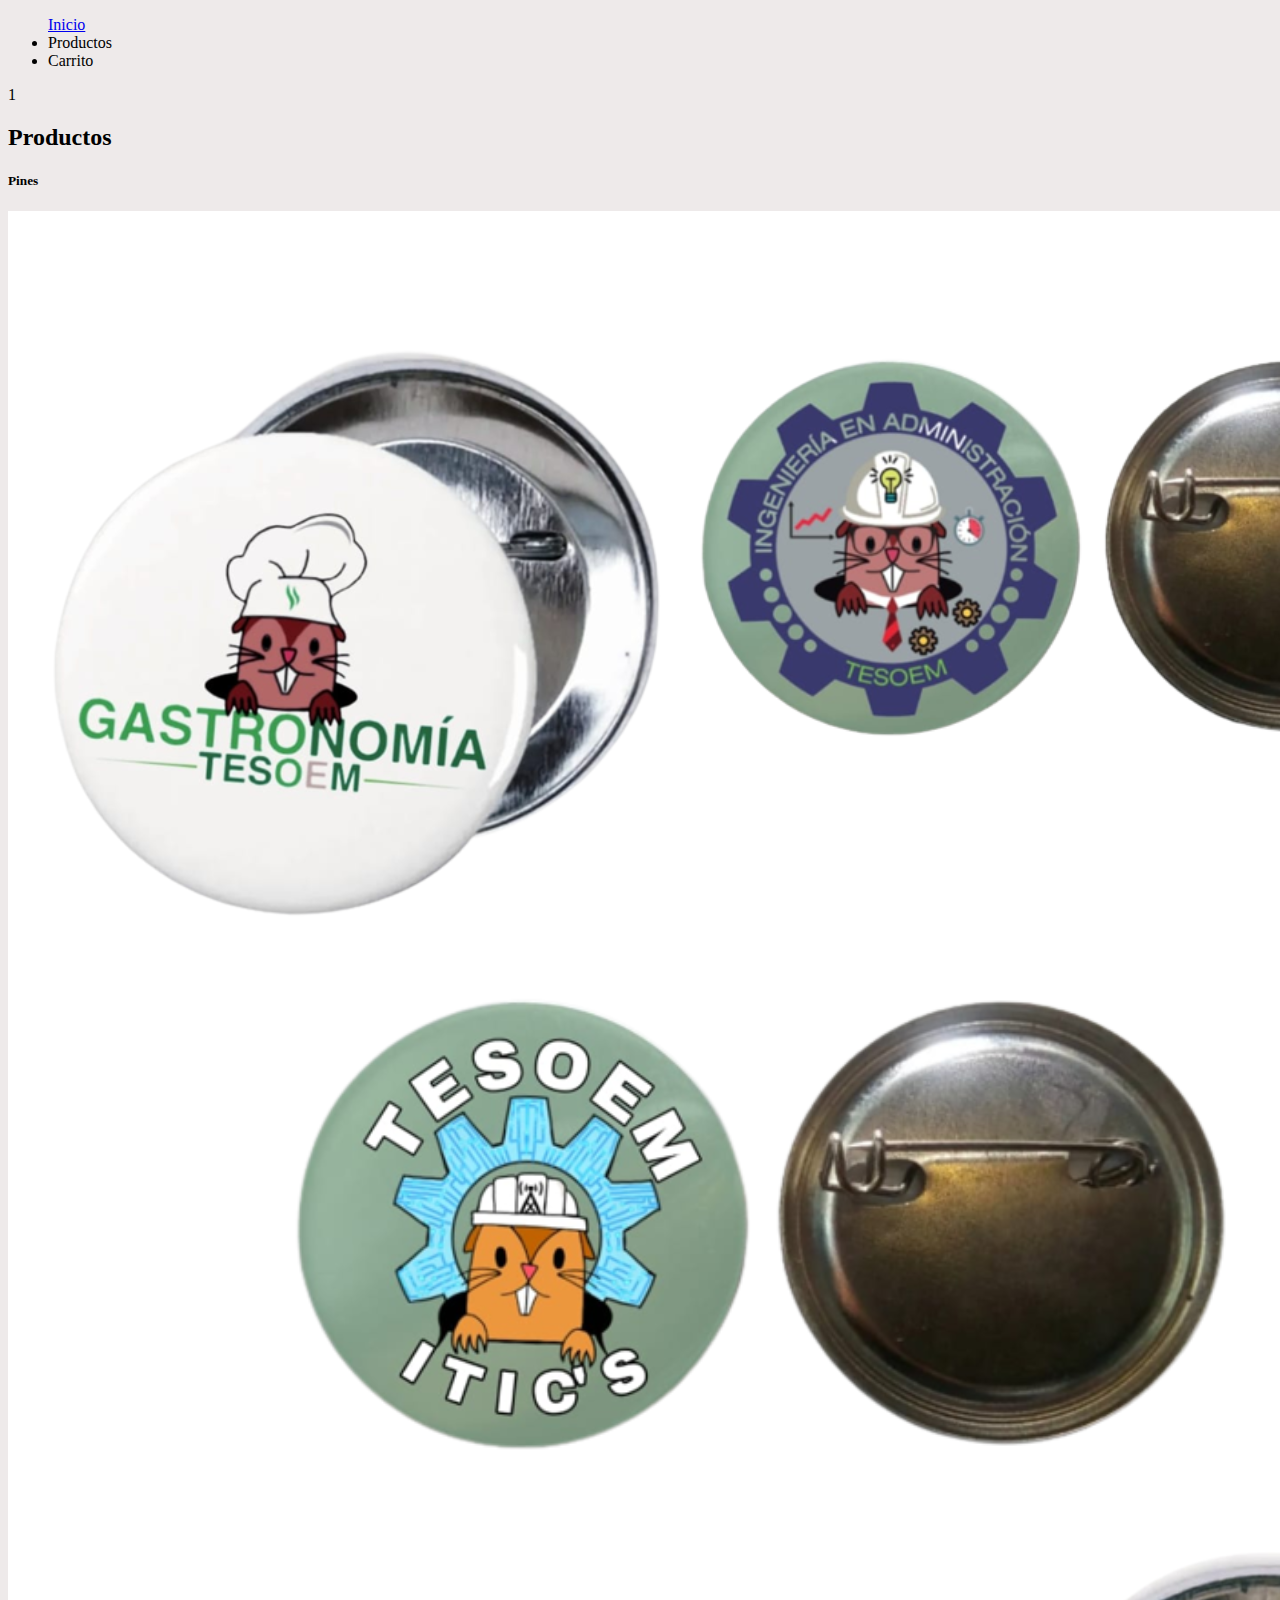
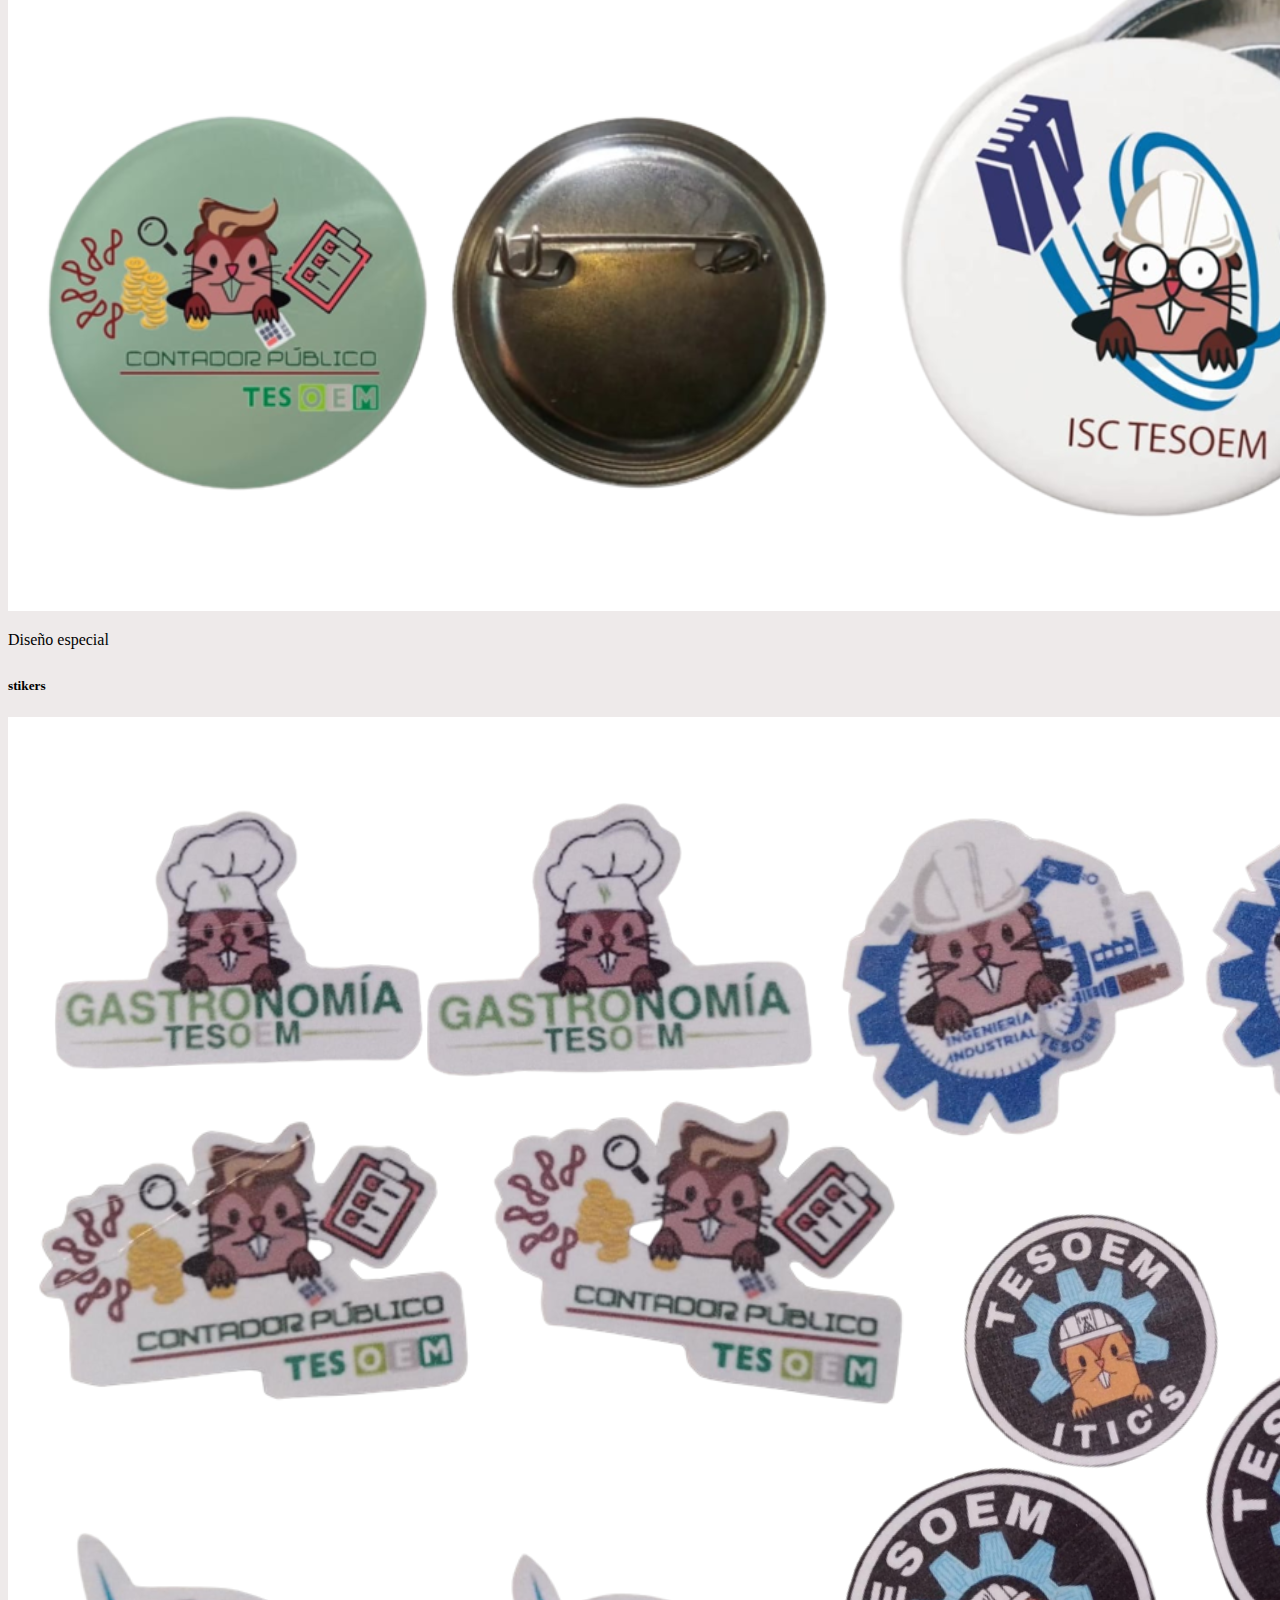
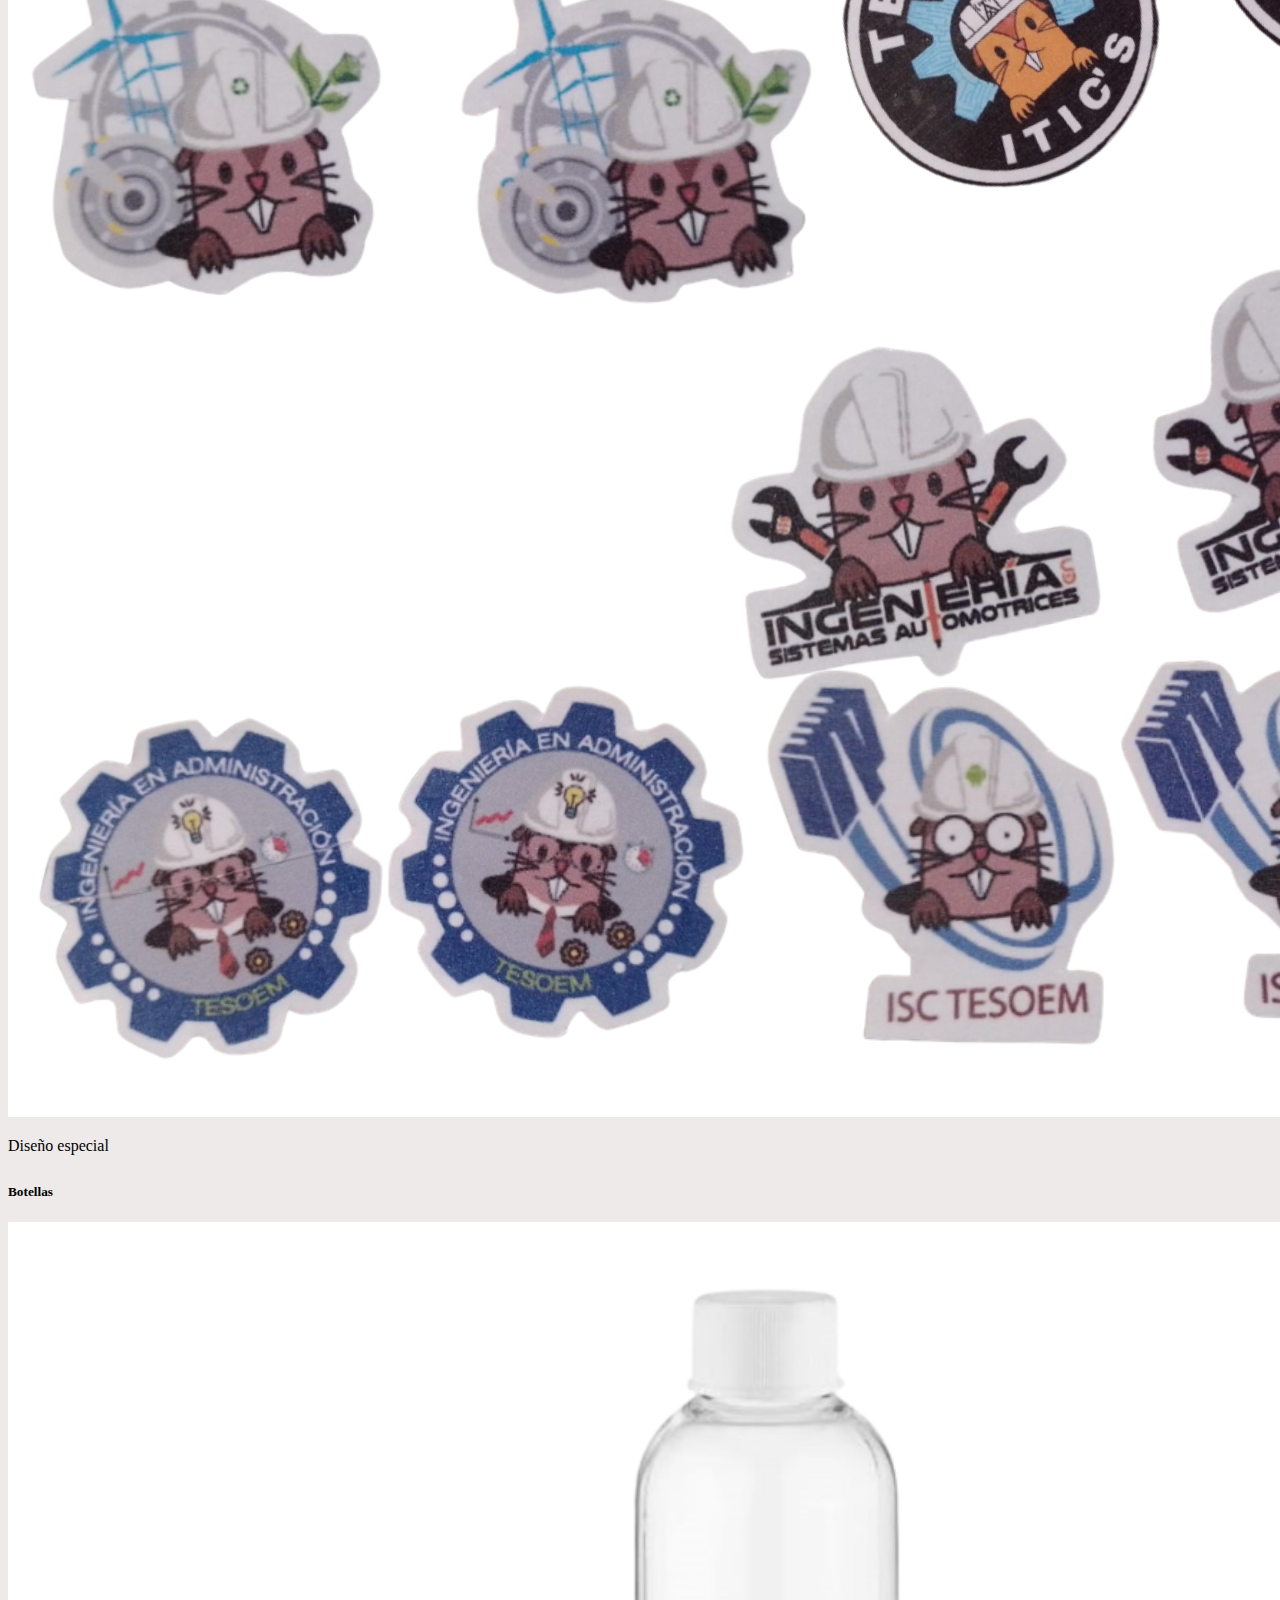
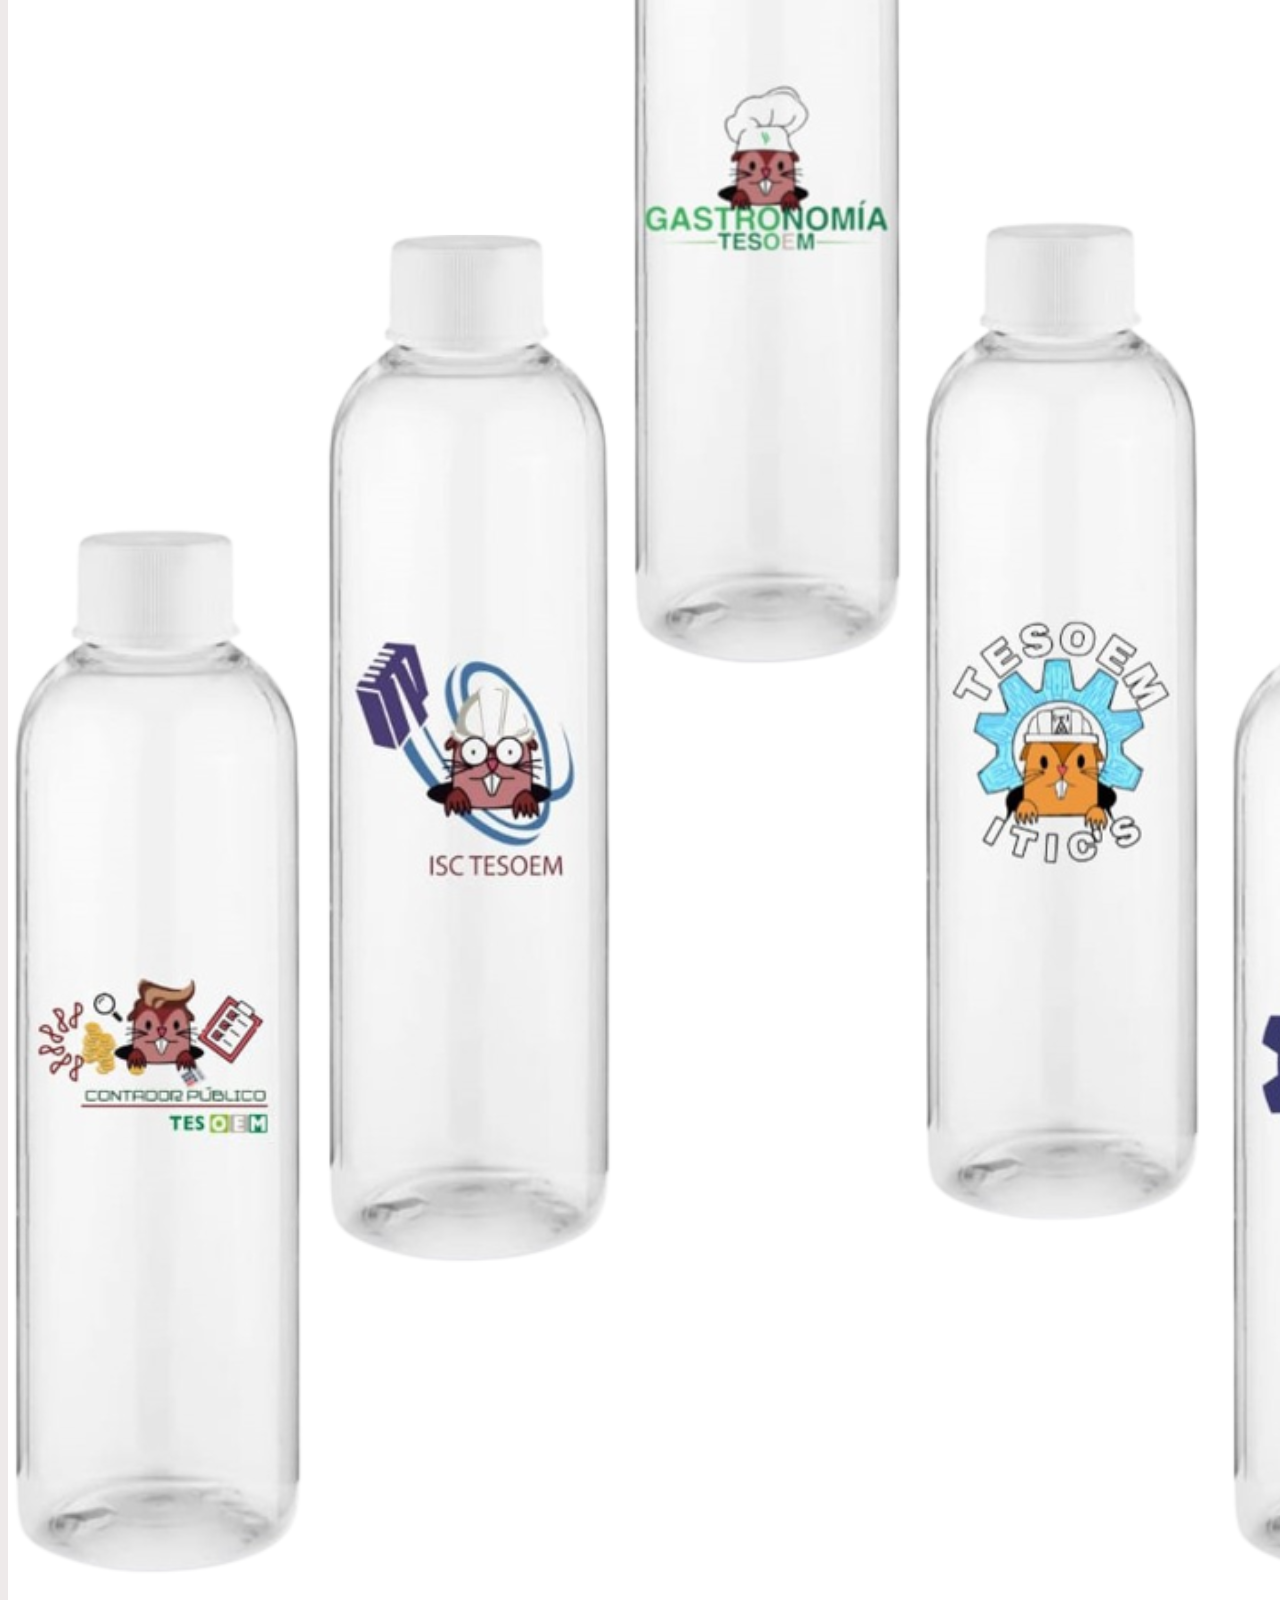
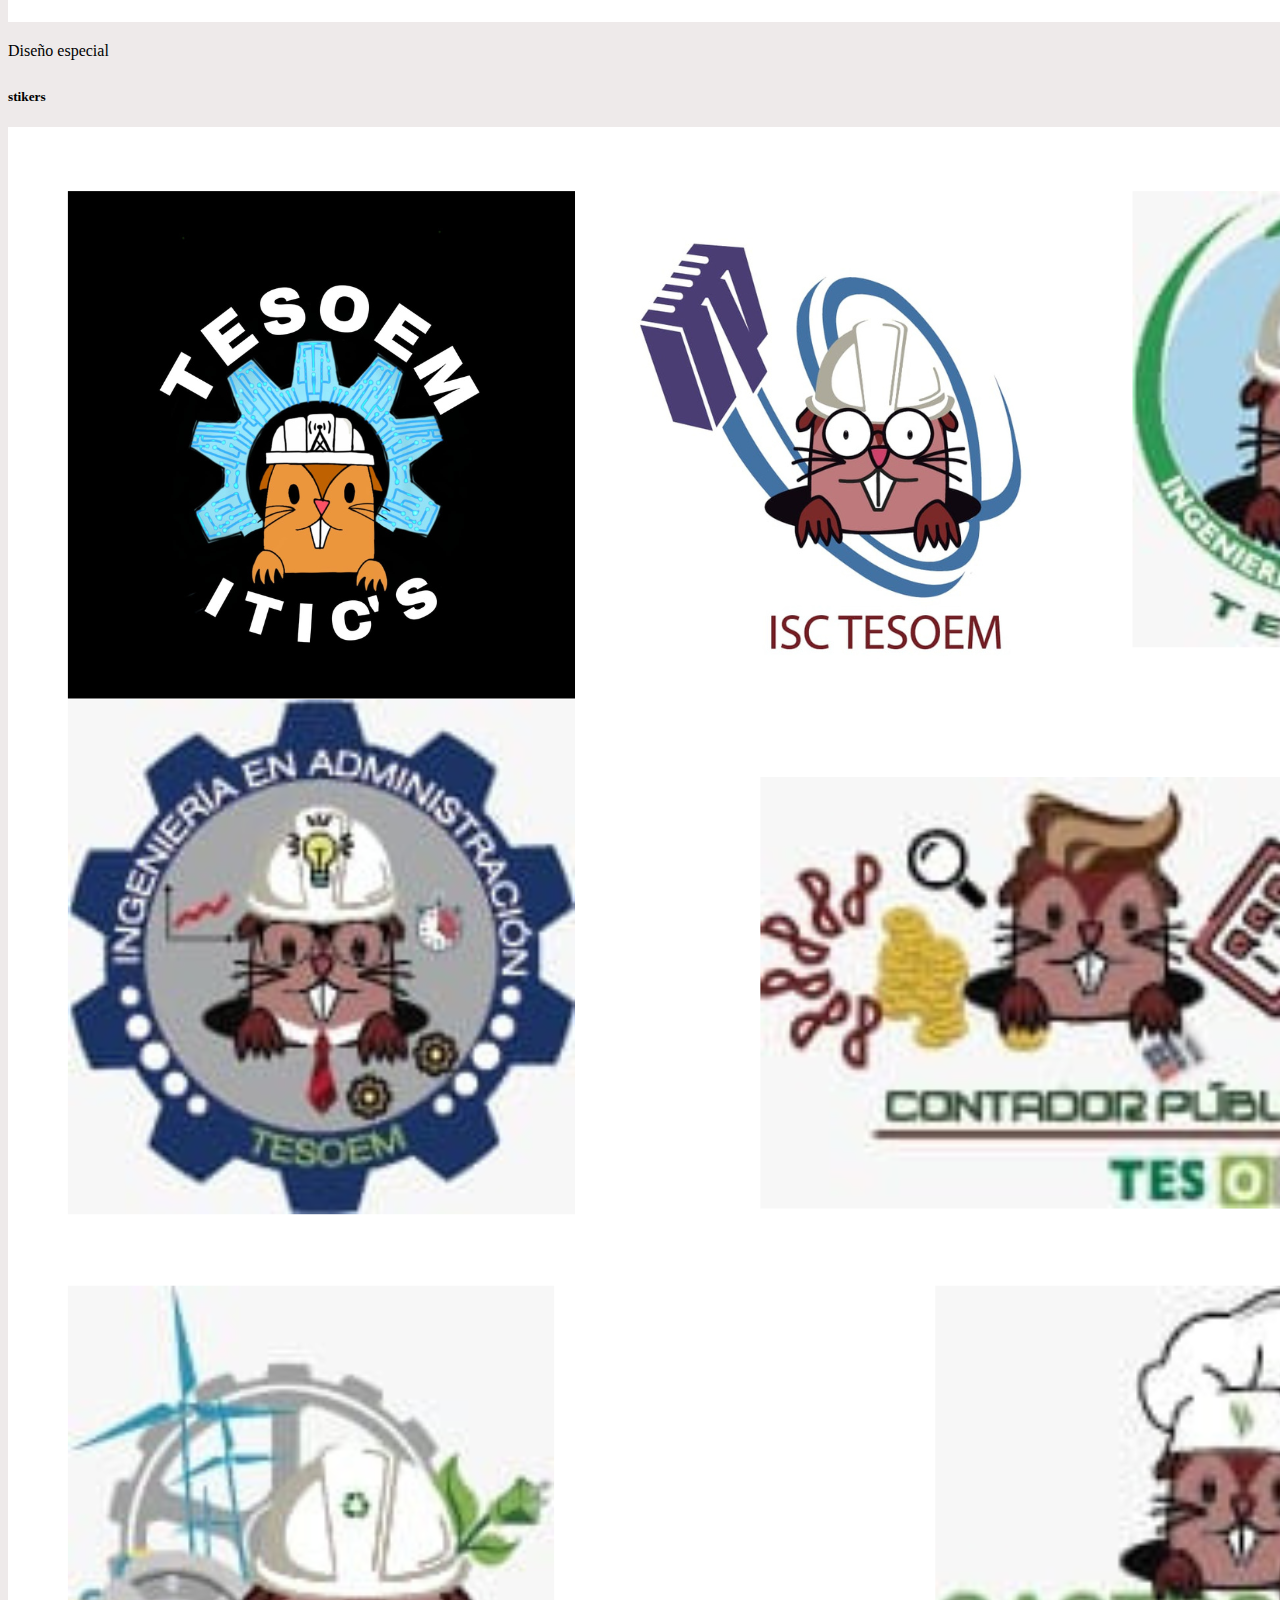
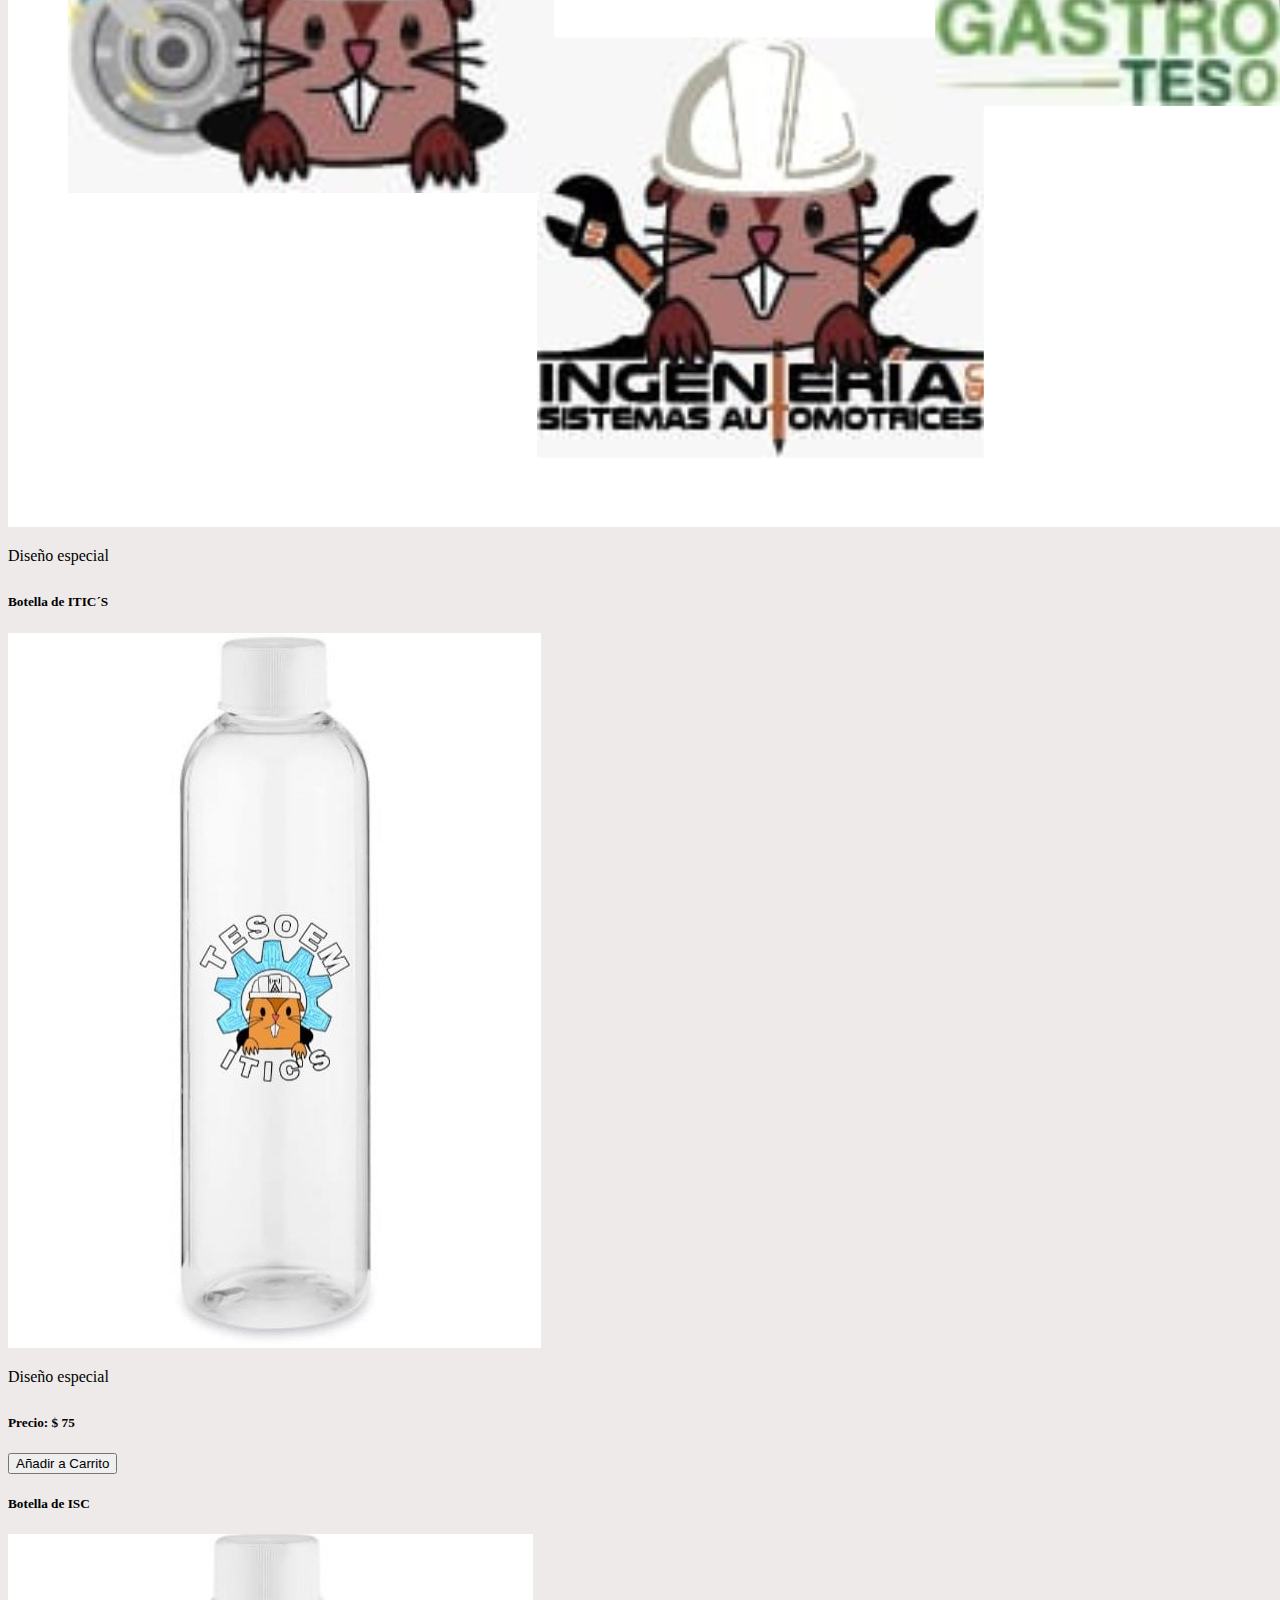
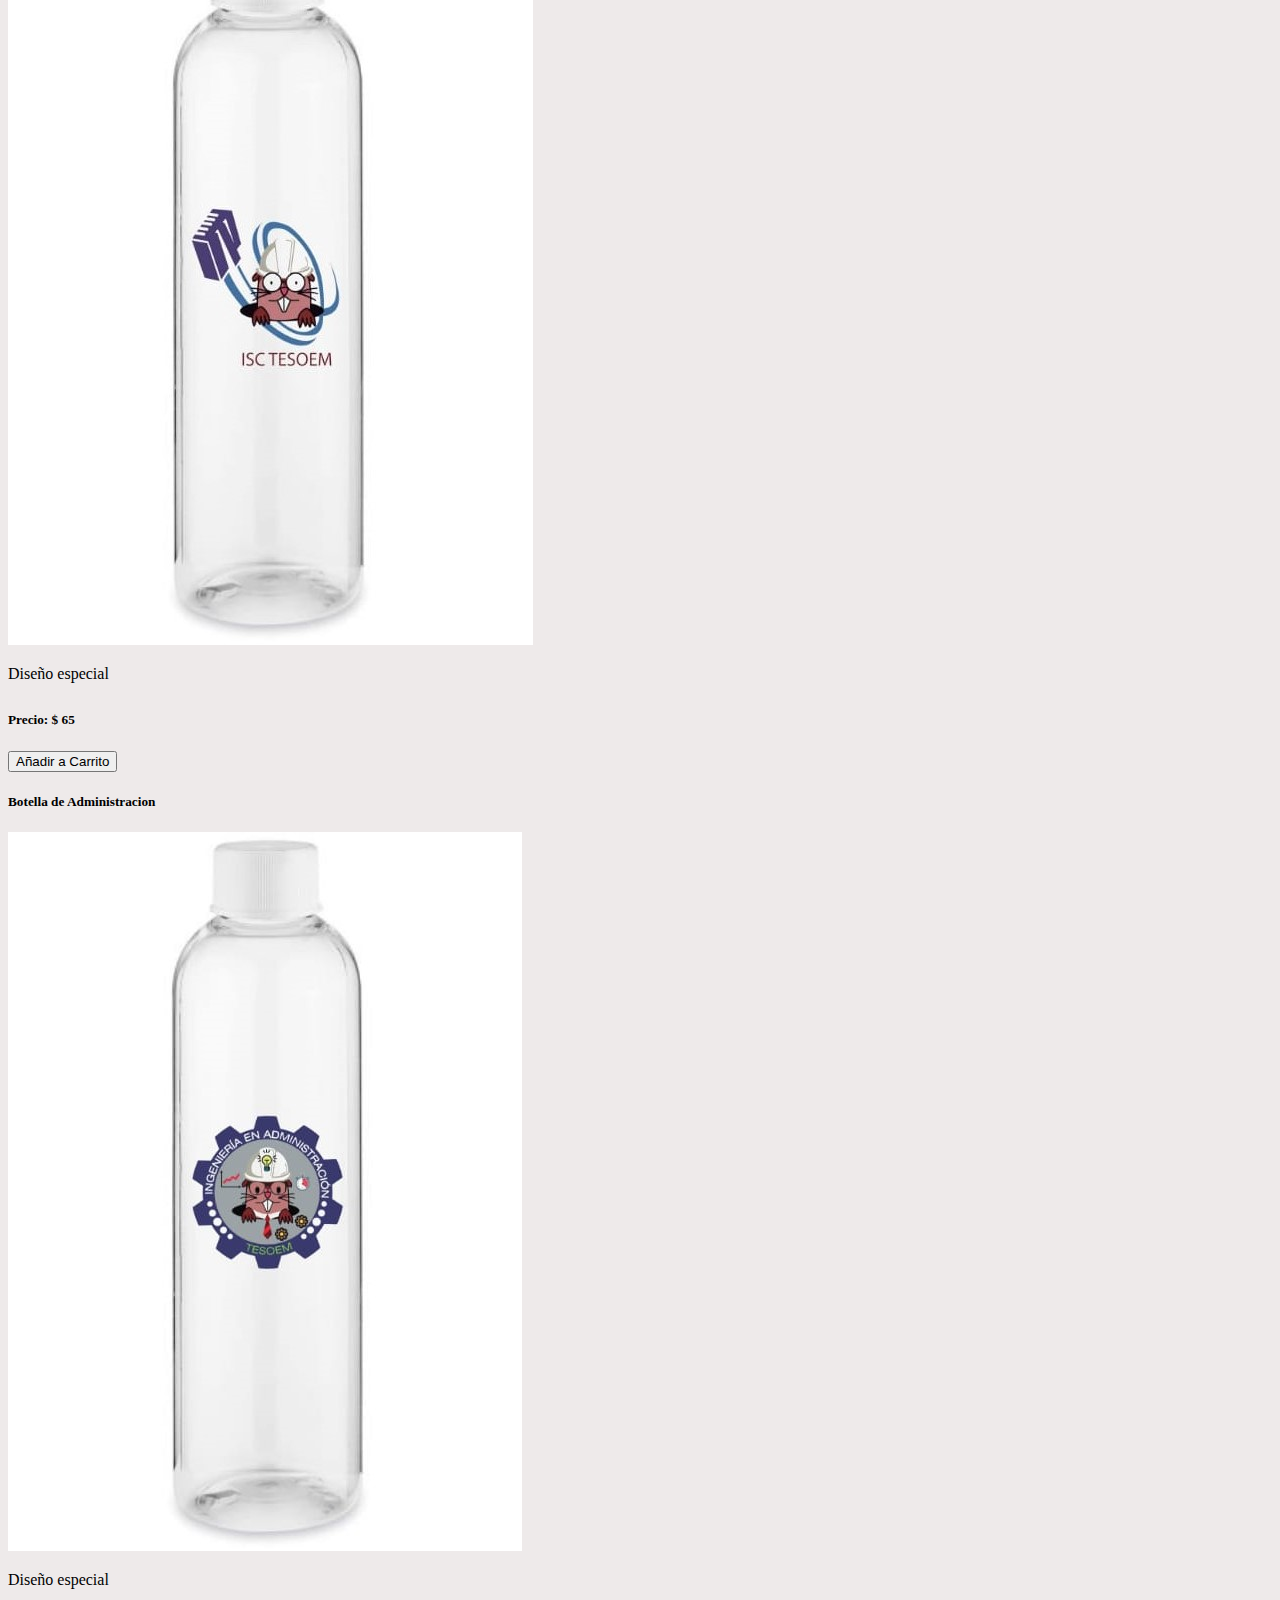
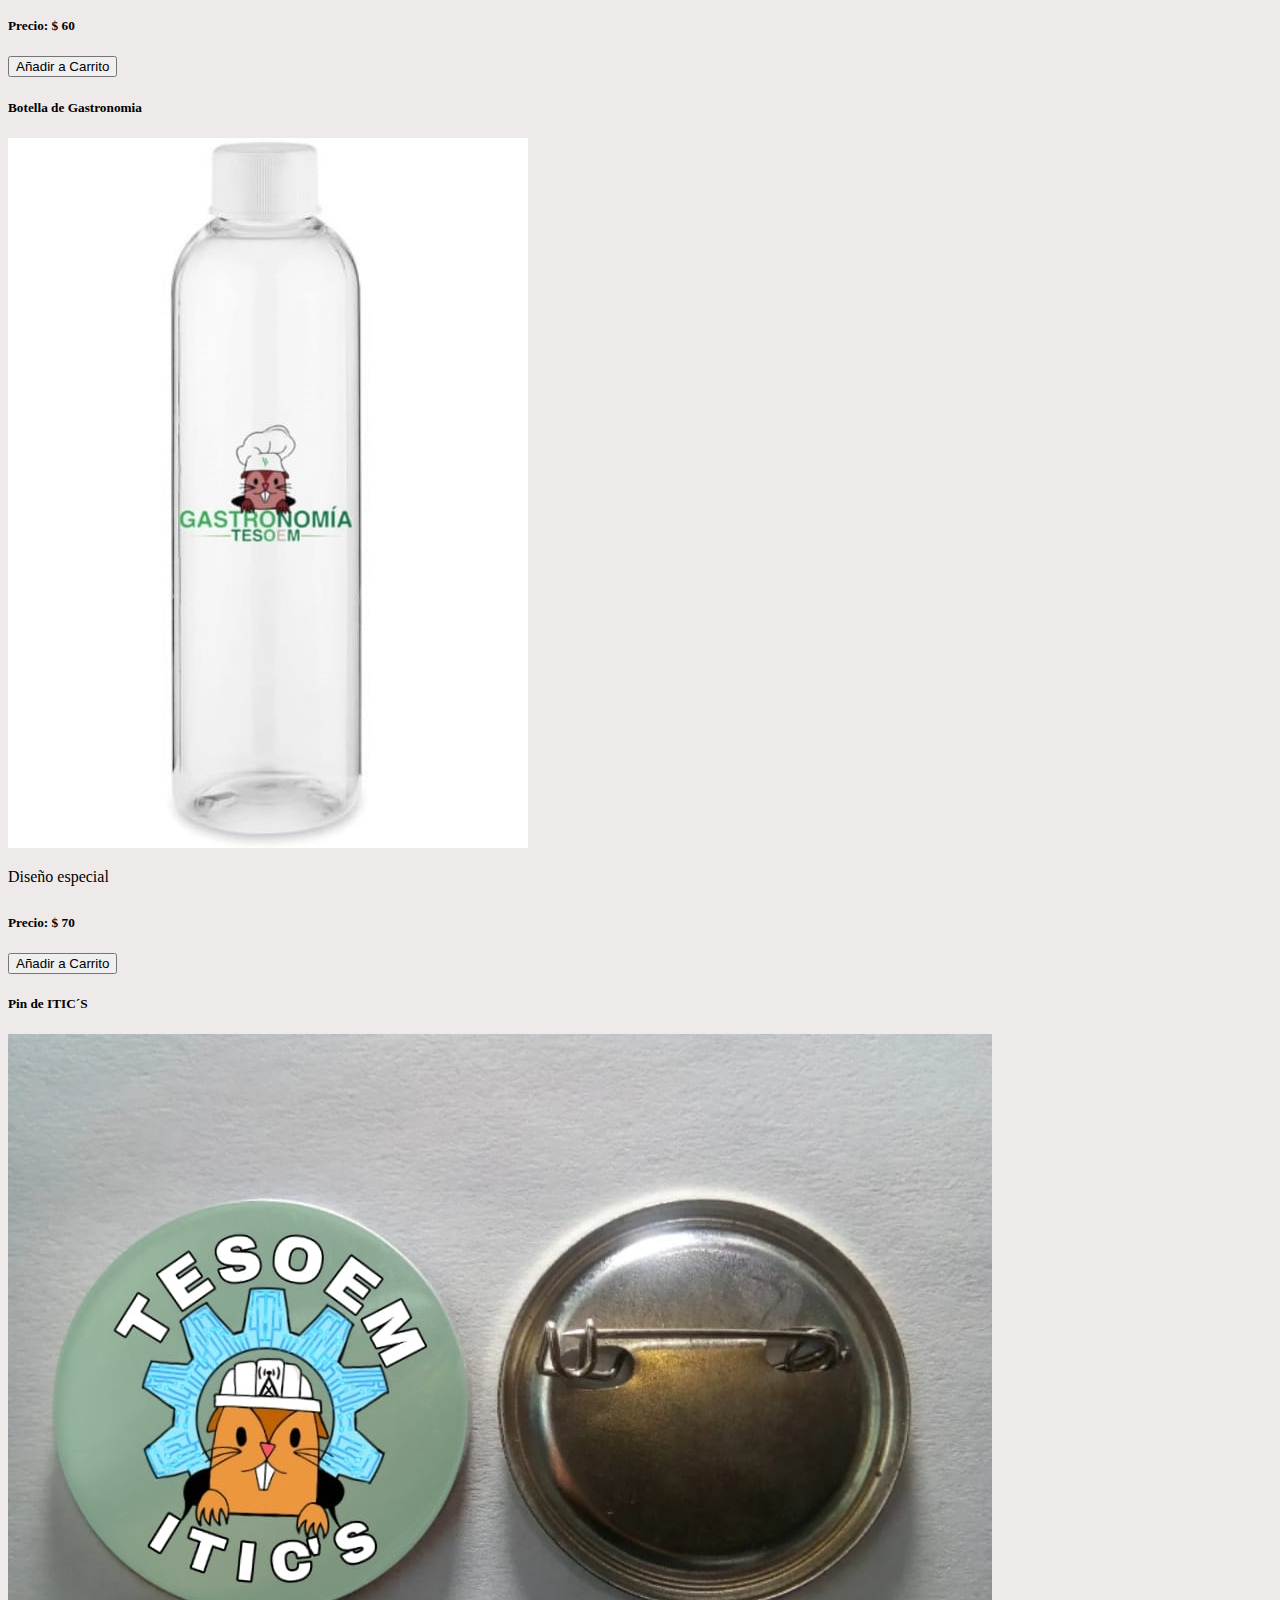
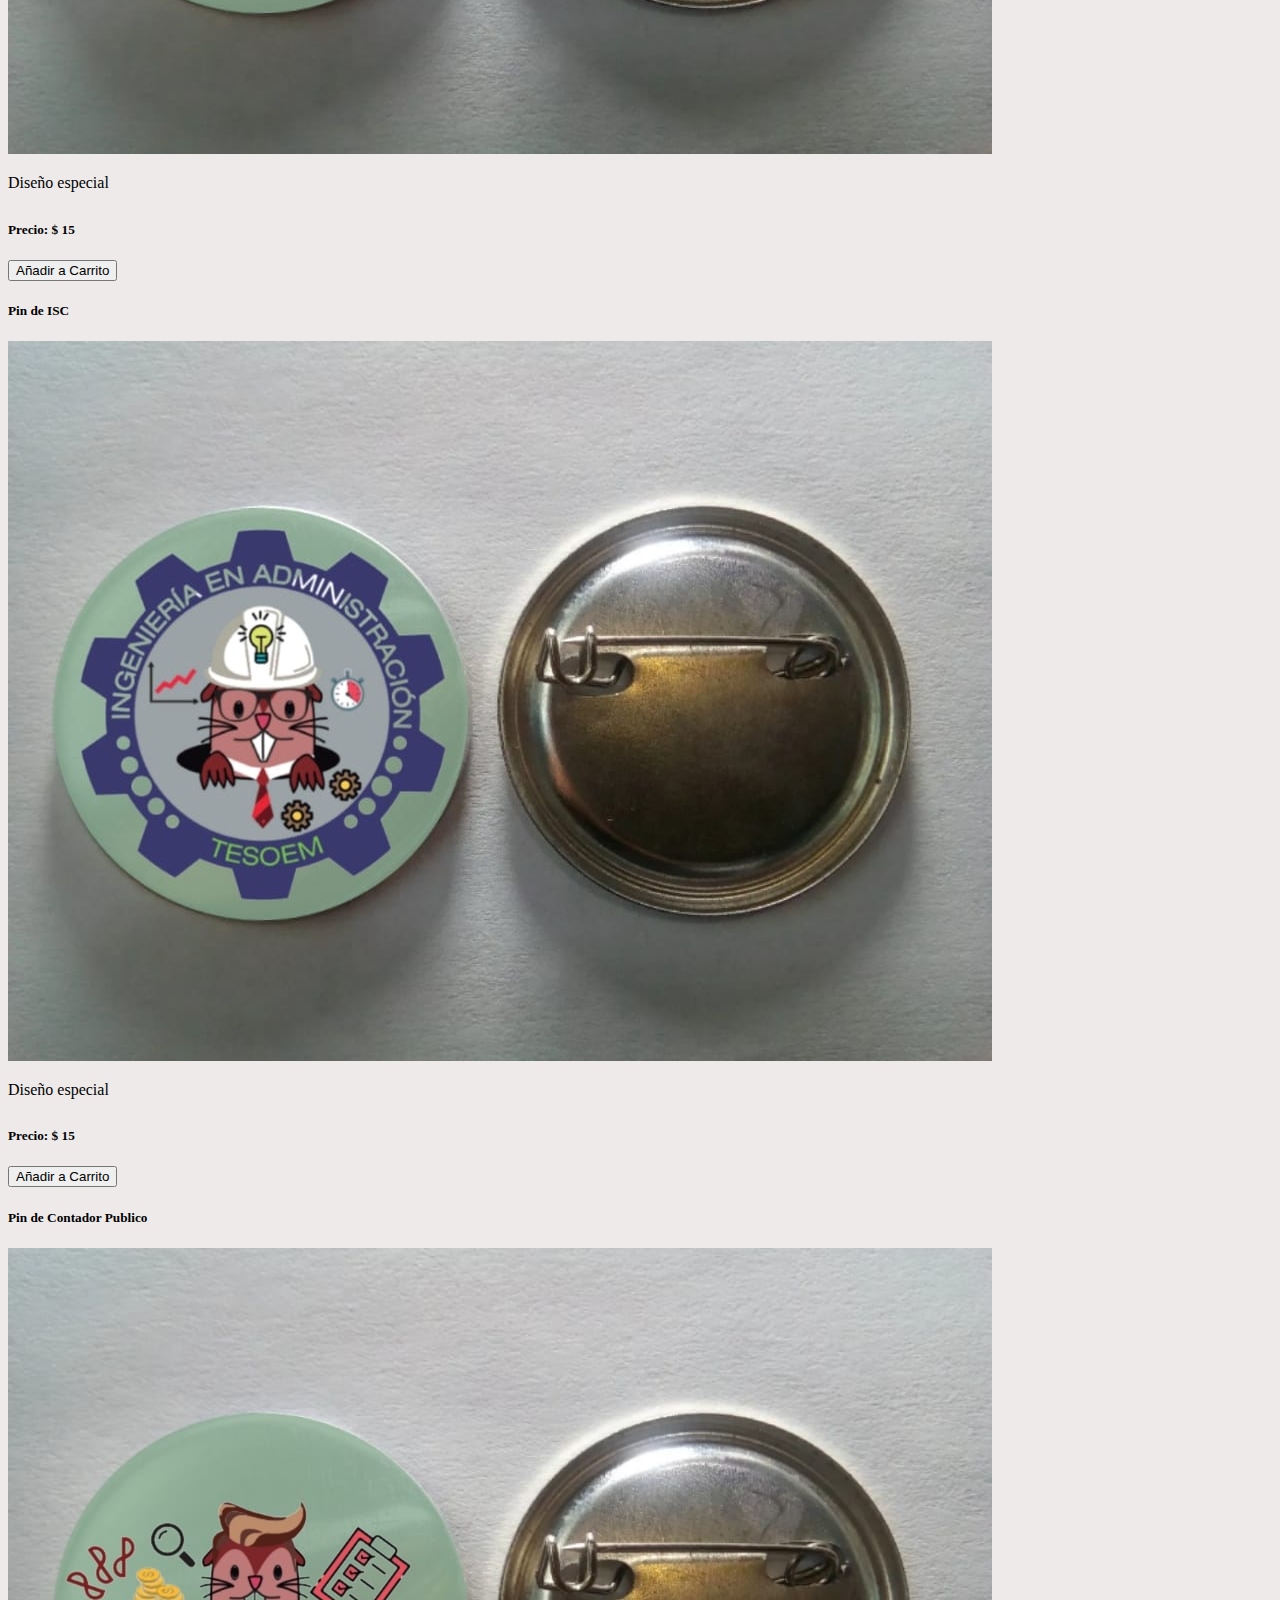
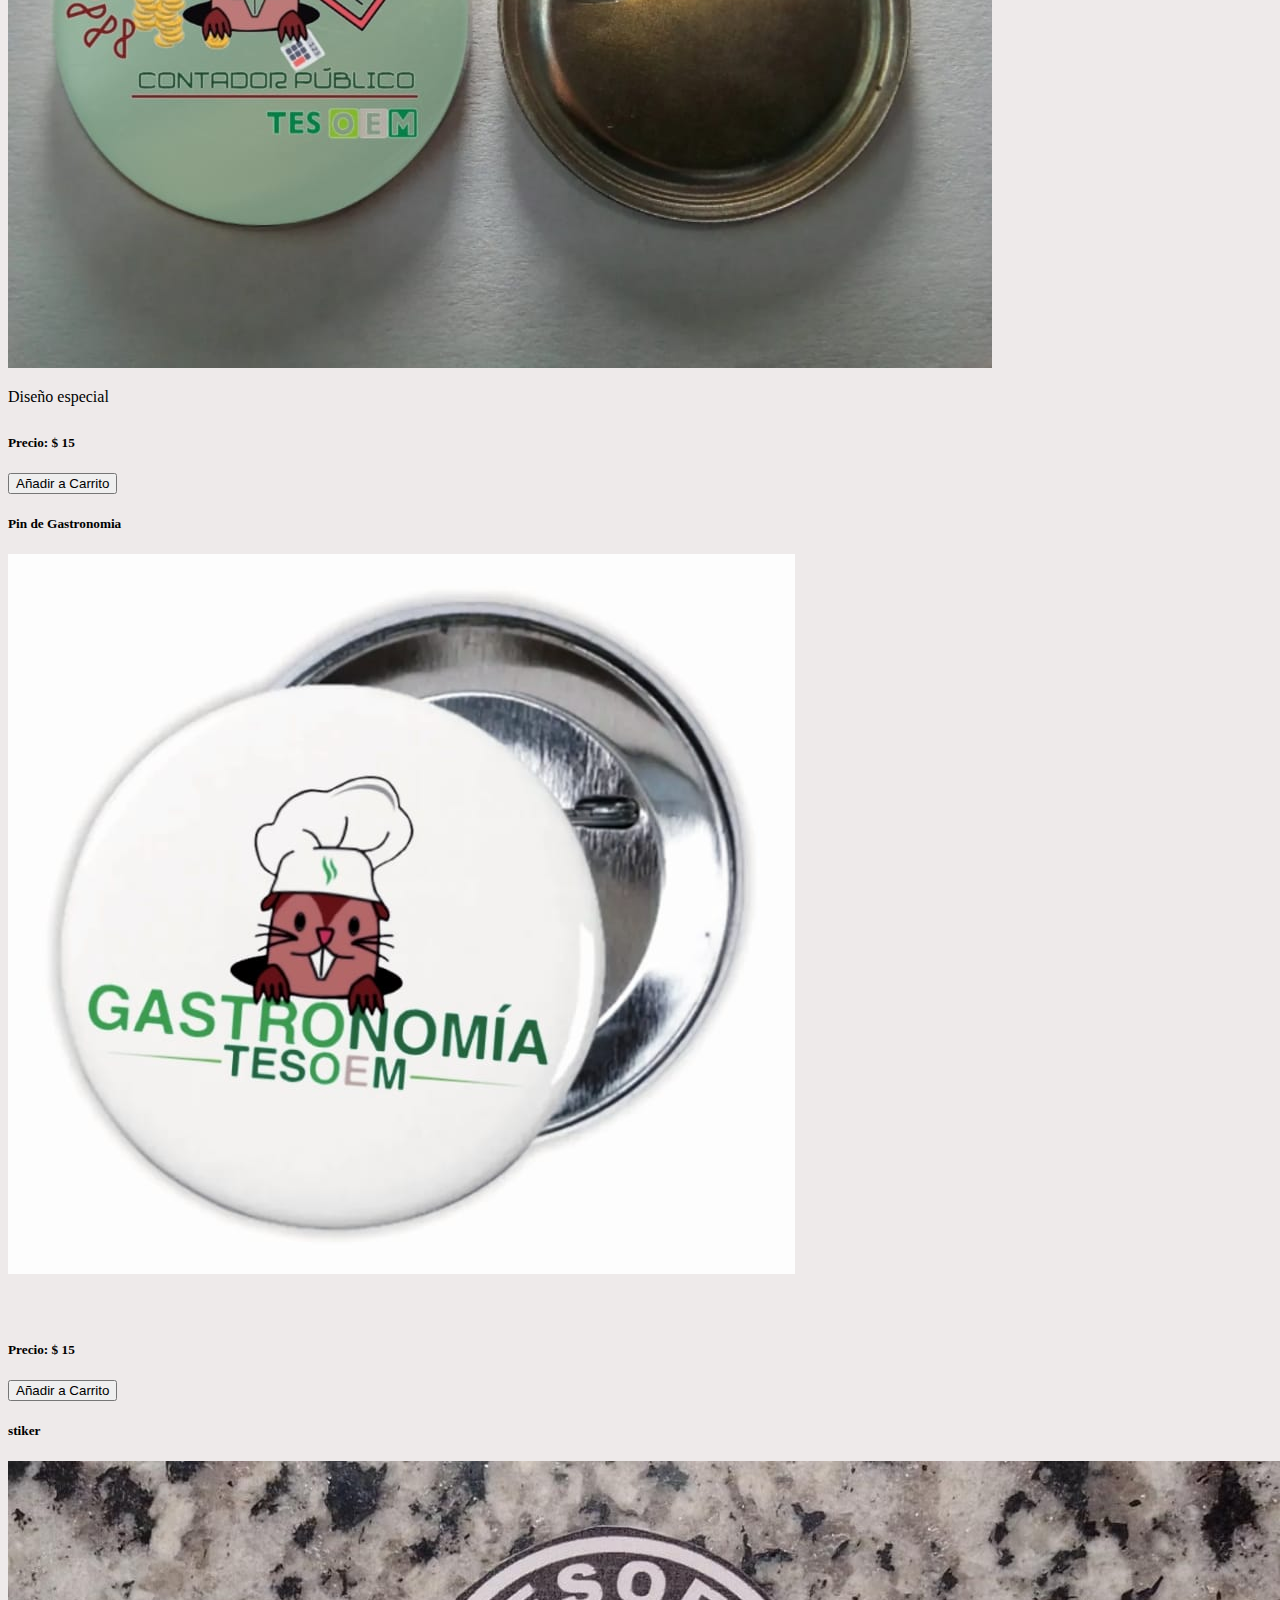
<file: carrito/index.html>
<!DOCTYPE html>
<html lang="en">
  <head>
    <meta charset="UTF-8" />
    <meta http-equiv="X-UA-Compatible" content="IE=edge" />
    <meta name="viewport" content="width=device-width, initial-scale=1.0" />
    <meta name="theme-color" content="#bla"  />
    <title>Carrito</title>
    

    <!-- CSS only -->
    <link
      href="https://cdn.jsdelivr.net/npm/bootstrap@5.0.0-beta2/dist/css/bootstrap.min.css"
      rel="stylesheet"
      integrity="sha384-BmbxuPwQa2lc/FVzBcNJ7UAyJxM6wuqIj61tLrc4wSX0szH/Ev+nYRRuWlolflfl"
      crossorigin="anonymous"
    />

    <link rel="stylesheet" href="css/styles.css" />
  </head>
  <body>
    <header class="container-fluid bg-secondary position-sticky top-0">
      <ul
        class="nav nav-pills mb-3 py-3 container"
        id="pills-tab"
        role="tablist"
      >
      <a href="../index.html" type="button" class="btn btn-success">Inicio</a>
      </li>
      <li class="nav-item" role="presentation">
        <a
          
          data-bs-toggle="pill"
          data-bs-target="#pills-profile"
          type="button" class="btn btn-success"
          role="tab"
          aria-controls="pills-profile"
          aria-selected="false"
          >Productos</a
        >
      </li>
      <li class="nav-item" role="presentation">
        <a
          
          data-bs-toggle="pill"
          data-bs-target="#pills-contact"
          type="button" class="btn btn-success"
          role="tab"
          aria-controls="pills-contact"
          aria-selected="false"
          >Carrito</a
        >
      </ul>
    </header>

    <div class="alert container position-sticky top-0 alert-success hide" role="alert">
    Producto Añadido al carrito!
    </div>
    <div class="alert container position-sticky top-0 alert-success remove" role="alert">
      Producto removido!
    </div>

    <div class="tab-content" id="pills-tabContent">
      <div
        class="tab-pane fade "
        id="pills-home"
        role="tabpanel"
        aria-labelledby="pills-home-tab"
      >
        1
      </div>
      <div
        class="tab-pane fade show active container"
        id="pills-profile"
        role="tabpanel"
        aria-labelledby="pills-profile-tab"
      >
        <h2 class="h4 m-4 text-secundary">Productos</h2>

        <div class="row row-cols-sm-1 row-cols-md-2 row-cols-lg-3 row-cols-xl-4">


          <div class="col d-flex justify-content-center mb-4">
            <div class="card shadow mb-1 bg-success rounded" style="width: 20rem;">
              <h5 class="card-title pt-2 text-center text-white">Pines</h5>
              <img src="./img/2.png" class="card-img-top" alt="...">
              <div class="card-body">
                <p class="card-text text-white description">Diseño especial</p>
                
                <div class="d-grid gap-2">
                
              </div>
              </div>
            </div>
          </div>
          <div class="col d-flex justify-content-center mb-4">
            <div class="card shadow mb-1 bg-success rounded" style="width: 20rem;">
              <h5 class="card-title pt-2 text-center text-white">stikers</h5>
              <img src="./img/3.png" class="card-img-top" alt="...">
              <div class="card-body">
                <p class="card-text text-white description">Diseño especial</p>
                
                <div class="d-grid gap-2">
                
              </div>
              </div>
            </div>
          </div>
          <div class="col d-flex justify-content-center mb-4">
            <div class="card shadow mb-1 bg-success rounded" style="width: 20rem;">
              <h5 class="card-title pt-2 text-center text-white">Botellas</h5>
              <img src="./img/4.png" class="card-img-top" alt="...">
              <div class="card-body">
                <p class="card-text text-white description">Diseño especial</p>
                
                <div class="d-grid gap-2">
                
              </div>
              </div>
            </div>
          </div>
          <div class="col d-flex justify-content-center mb-4">
            <div class="card shadow mb-1 bg-success rounded" style="width: 20rem;">
              <h5 class="card-title pt-2 text-center text-white">stikers</h5>
              <img src="./img/1.png" class="card-img-top" alt="...">
              <div class="card-body">
                <p class="card-text text-white description">Diseño especial</p>
                
                <div class="d-grid gap-2">
                
              </div>
              </div>
            </div>
          </div>
          <div class="col d-flex justify-content-center mb-4">
            <div class="card shadow mb-1 bg-success rounded" style="width: 20rem;">
              <h5 class="card-title pt-2 text-center text-white">Botella de ITIC´S</h5>
              <img src="../images/img-1.jpg" class="card-img-top" alt="...">
              <div class="card-body">
                <p class="card-text text-white description">Diseño especial</p>
                <h5 class="text-white">Precio: <span class="precio">$ 75</span></h5>
                <div class="d-grid gap-2">
                <button  class="btn btn-secondary button">Añadir a Carrito</button>
              </div>
              </div>
            </div>
          </div>
          <div class="col d-flex justify-content-center mb-4">
            <div class="card shadow mb-1 bg-success rounded" style="width: 20rem;">
              <h5 class="card-title pt-2 text-center text-white">Botella de ISC</h5>
              <img src="./img/img-2.jpg" class="card-img-top" alt="...">
              <div class="card-body">
                <p class="card-text text-white description">Diseño especial</p>
                <h5 class="text-white">Precio: <span class="precio">$ 65</span></h5>
                <div class="d-grid gap-2">
                <button  class="btn btn-secondary button">Añadir a Carrito</button>
              </div>
              </div>
            </div>
          </div>
          <div class="col d-flex justify-content-center mb-4">
            <div class="card shadow mb-1 bg-success rounded" style="width: 20rem;">
              <h5 class="card-title pt-2 text-center text-white"> Botella de Administracion</h5>
              <img src="./img/img-3.jpg" class="card-img-top" alt="...">
              <div class="card-body">
                <p class="card-text text-white description">Diseño especial</p>
                <h5 class="text-white">Precio: <span class="precio">$ 60</span></h5>
                <div class="d-grid gap-2">
                <button  class="btn btn-secondary button">Añadir a Carrito</button>
              </div>
              </div>
            </div>
          </div>
          <div class="col d-flex justify-content-center mb-4">
            <div class="card shadow mb-1 bg-success rounded" style="width: 20rem;">
              <h5 class="card-title pt-2 text-center text-white">Botella de Gastronomia</h5>
              <img src="./img/img-4.jpg" class="card-img-top" alt="...">
              <div class="card-body">
                <p class="card-text text-white description">Diseño especial</p>
                <h5 class="text-white">Precio: <span class="precio">$ 70</span></h5>
                <div class="d-grid gap-2">
                <button  class="btn btn-secondary button">Añadir a Carrito</button>
              </div>
              </div>
            </div>
          </div>
          <div class="col d-flex justify-content-center mb-4">
            <div class="card shadow mb-1 bg-success rounded" style="width: 20rem;">
              <h5 class="card-title pt-2 text-center text-white">Pin de ITIC´S </h5>
              <img src="./img/img-6.jpg" class="card-img-top" alt="...">
              <div class="card-body">
                <p class="card-text text-white description">Diseño especial</p>
                <h5 class="text-white">Precio: <span class="precio">$ 15</span></h5>
                <div class="d-grid gap-2">
                <button  class="btn btn-secondary button">Añadir a Carrito</button>
              </div>
              </div>
            </div>
          </div>
          <div class="col d-flex justify-content-center mb-4">
            <div class="card shadow mb-1 bg-success rounded" style="width: 20rem;">
              <h5 class="card-title pt-2 text-center text-white">Pin de ISC</h5>
              <img src="./img/img-7.jpg" class="card-img-top" alt="...">
              <div class="card-body">
                <p class="card-text text-white description">Diseño especial</p>
                <h5 class="text-white">Precio: <span class="precio">$ 15</span></h5>
                <div class="d-grid gap-2">
                <button  class="btn btn-secondary button">Añadir a Carrito</button>
              </div>
              </div>
            </div>
          </div>
          <div class="col d-flex justify-content-center mb-4">
            <div class="card shadow mb-1 bg-success rounded" style="width: 20rem;">
              <h5 class="card-title pt-2 text-center text-white">Pin de Contador Publico</h5>
              <img src="./img/img-8.jpg" class="card-img-top" alt="...">
              <div class="card-body">
                <p class="card-text text-white description">Diseño especial</p>
                <h5 class="text-white">Precio: <span class="precio">$ 15</span></h5>
                <div class="d-grid gap-2">
                <button  class="btn btn-secondary button">Añadir a Carrito</button>
              </div>
              </div>
            </div>
          </div>
          <div class="col d-flex justify-content-center mb-4">
            <div class="card shadow mb-1 bg-success rounded" style="width: 20rem;">
              <h5 class="card-title pt-2 text-center text-white">Pin de Gastronomia</h5>
              <img src="./img/img-9.jpg" class="card-img-top" alt="...">
              <div class="card-body">
                <p class="card-text text-white description"></p>
                <h5 class="text-white">Precio: <span class="precio">$ 15</span></h5>
                <div class="d-grid gap-2">
                <button  class="btn btn-secondary button">Añadir a Carrito</button>
              </div>
              </div>
            </div>
          </div>
          <div class="col d-flex justify-content-center mb-4">
            <div class="card shadow mb-1 bg-success rounded" style="width: 20rem;">
              <h5 class="card-title pt-2 text-center text-white">stiker</h5>
              <img src="./img/itics.jpg" class="card-img-top" alt="...">
              <div class="card-body">
                <p class="card-text text-white description"></p>
                <h5 class="text-white">Precio: <span class="precio">$ 5</span></h5>
                <div class="d-grid gap-2">
                <button  class="btn btn-secondary button">Añadir a Carrito</button>
              </div>
              </div>
            </div>
          </div>
          <div class="col d-flex justify-content-center mb-4">
            <div class="card shadow mb-1 bg-success rounded" style="width: 20rem;">
              <h5 class="card-title pt-2 text-center text-white">stiker</h5>
              <img src="./img/isc.jpg" class="card-img-top" alt="...">
              <div class="card-body">
                <p class="card-text text-white description"></p>
                <h5 class="text-white">Precio: <span class="precio">$ 5</span></h5>
                <div class="d-grid gap-2">
                <button  class="btn btn-secondary button">Añadir a Carrito</button>
              </div>
              </div>
            </div>
          </div>
          <div class="col d-flex justify-content-center mb-4">
            <div class="card shadow mb-1 bg-success rounded" style="width: 20rem;">
              <h5 class="card-title pt-2 text-center text-white">stiker</h5>
              <img src="./img/ii.jpg" class="card-img-top" alt="...">
              <div class="card-body">
                <p class="card-text text-white description"></p>
                <h5 class="text-white">Precio: <span class="precio">$ 5</span></h5>
                <div class="d-grid gap-2">
                <button  class="btn btn-secondary button">Añadir a Carrito</button>
              </div>
              </div>
            </div>
          </div>
          <div class="col d-flex justify-content-center mb-4">
            <div class="card shadow mb-1 bg-success rounded" style="width: 20rem;">
              <h5 class="card-title pt-2 text-center text-white">stiker</h5>
              <img src="./img/ia.jpg" class="card-img-top" alt="...">
              <div class="card-body">
                <p class="card-text text-white description"></p>
                <h5 class="text-white">Precio: <span class="precio">$ 5</span></h5>
                <div class="d-grid gap-2">
                <button  class="btn btn-secondary button">Añadir a Carrito</button>
              </div>
              </div>
            </div>
          </div>
          <div class="col d-flex justify-content-center mb-4">
            <div class="card shadow mb-1 bg-success rounded" style="width: 20rem;">
              <h5 class="card-title pt-2 text-center text-white">stiker</h5>
              <img src="./img/er.jpg" class="card-img-top" alt="...">
              <div class="card-body">
                <p class="card-text text-white description"></p>
                <h5 class="text-white">Precio: <span class="precio">$ 5</span></h5>
                <div class="d-grid gap-2">
                <button  class="btn btn-secondary button">Añadir a Carrito</button>
              </div>
              </div>
            </div>
          </div>
          <div class="col d-flex justify-content-center mb-4">
            <div class="card shadow mb-1 bg-success rounded" style="width: 20rem;">
              <h5 class="card-title pt-2 text-center text-white">stiker</h5>
              <img src="./img/isa.jpg" class="card-img-top" alt="...">
              <div class="card-body">
                <p class="card-text text-white description"></p>
                <h5 class="text-white">Precio: <span class="precio">$ 5</span></h5>
                <div class="d-grid gap-2">
                <button  class="btn btn-secondary button">Añadir a Carrito</button>
              </div>
              </div>
            </div>
          </div>
          <div class="col d-flex justify-content-center mb-4">
            <div class="card shadow mb-1 bg-success rounded" style="width: 20rem;">
              <h5 class="card-title pt-2 text-center text-white">stiker</h5>
              <img src="./img/cp.jpg" class="card-img-top" alt="...">
              <div class="card-body">
                <p class="card-text text-white description"></p>
                <h5 class="text-white">Precio: <span class="precio">$ 5</span></h5>
                <div class="d-grid gap-2">
                <button  class="btn btn-secondary button">Añadir a Carrito</button>
              </div>
              </div>
            </div>
          </div>
          <div class="col d-flex justify-content-center mb-4">
            <div class="card shadow mb-1 bg-success rounded" style="width: 20rem;">
              <h5 class="card-title pt-2 text-center text-white">stiker</h5>
              <img src="./img/gastro.jpg" class="card-img-top" alt="...">
              <div class="card-body">
                <p class="card-text text-white description"></p>
                <h5 class="text-white">Precio: <span class="precio">$ 5</span></h5>
                <div class="d-grid gap-2">
                <button  class="btn btn-secondary button">Añadir a Carrito</button>
              </div>
              </div>
            </div>
          </div>



        </div>

      </div>
      <div
        class="tab-pane fade carrito"
        id="pills-contact"
        role="tabpanel"
        aria-labelledby="pills-contact-tab"
      >
      <br>
      <table class="table table-success table-hover">
        <thead>
          <tr class="text-black">
            <th scope="col">#</th>
            <th scope="col">Productos</th>
            <th scope="col">Precio</th>
            <th scope="col">Cantidad</th>
          </tr>
        </thead>
        <tbody class="tbody">
          
        
          
        </tbody>
      </table>
      <br><br>
      <div class="row mx-4">
        <div class="col">
          <h3 class="itemCartTotal text-black">Total: 0</h3>
        </div>
        <div class="col d-flex justify-content-end">
          <button class="btn btn-success">COMPRAR</button>
        </div>
      </div>
      
      </div>
    </div>

    <footer class="bg-secondary p-3 mt-5">
      <p class="text-center m-0 text-white"> Hecho en México, Universidad Tecnologica
        De Estudios Superiores Oriente Del Estado De México (TESOEM), 
        todos los derechos reservados 2023.</p>
    </footer>

    <script
      src="https://code.jquery.com/jquery-3.5.1.js"
      integrity="sha256-QWo7LDvxbWT2tbbQ97B53yJnYU3WhH/C8ycbRAkjPDc="
      crossorigin="anonymous"
    ></script>
    <!-- JavaScript Bundle with Popper -->
    <script
      src="https://cdn.jsdelivr.net/npm/bootstrap@5.0.0-beta2/dist/js/bootstrap.bundle.min.js"
      integrity="sha384-b5kHyXgcpbZJO/tY9Ul7kGkf1S0CWuKcCD38l8YkeH8z8QjE0GmW1gYU5S9FOnJ0"
      crossorigin="anonymous"
    ></script>
    <script src="./js/scripts.js"></script>
  </body>
</html>
</file>
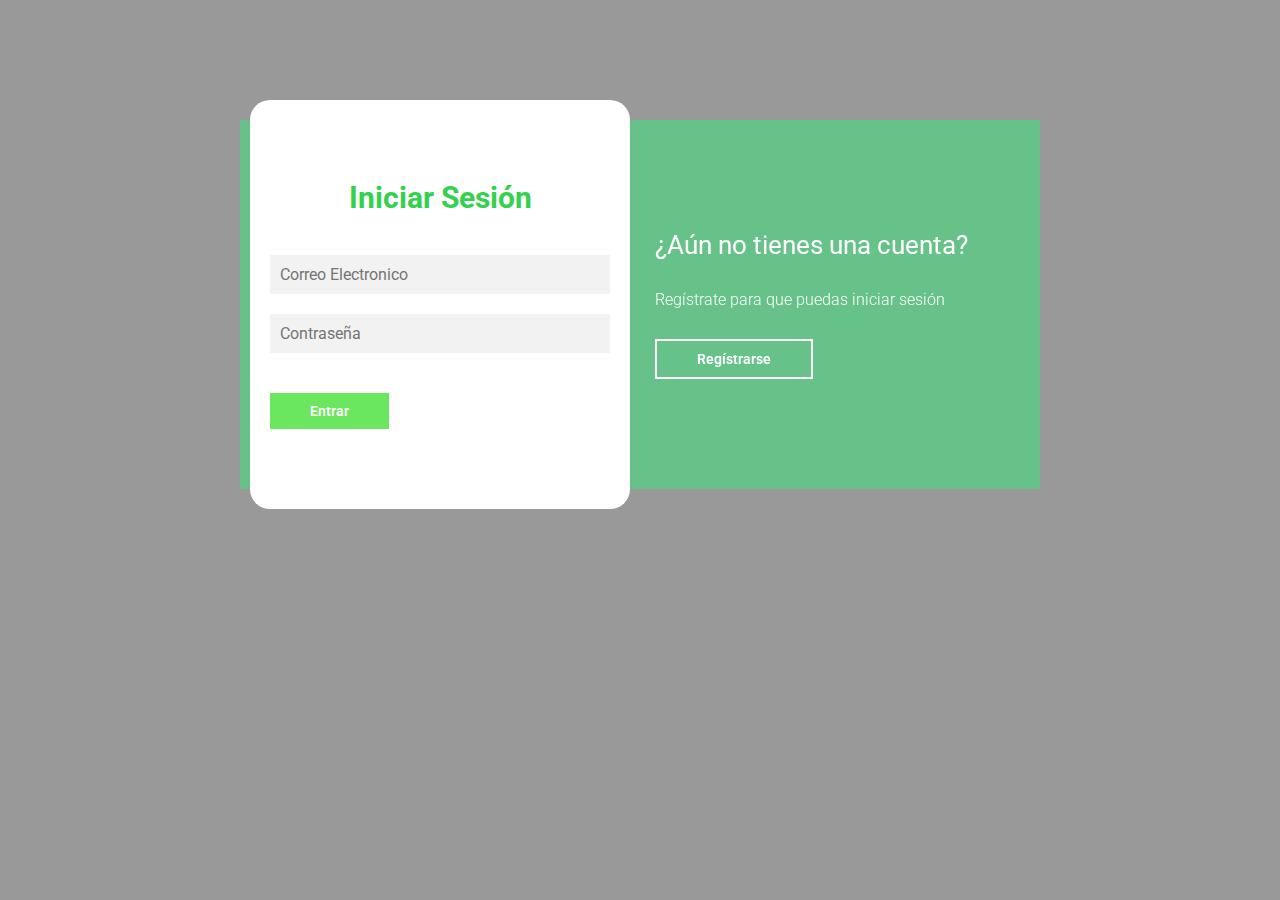
<file: registro.html>
<!DOCTYPE html>
<html lang="en">
<head>
    <meta charset="UTF-8">
    <meta name="viewport" content="width=device-width, initial-scale=1.0">
    <title>Login y Register</title>
    
    <link href="https://fonts.googleapis.com/css2?family=Roboto:ital,wght@0,100;0,300;0,400;0,500;0,700;0,900;1,100;1,300;1,400;1,500;1,700;1,900&display=swap" rel="stylesheet">


    <link rel="stylesheet" href="./assets/css/estilos.css">
</head>
<body>

        <main>

            <div class="contenedor__todo">
                <div class="caja__trasera">
                    <div class="caja__trasera-login">
                        <h3>¿Ya tienes una cuenta?</h3>
                        <p>Inicia sesión para entrar en la página</p>
                        <button id="btn__iniciar-sesion">Iniciar Sesión</button>
                    </div>
                    <div class="caja__trasera-register">
                        <h3>¿Aún no tienes una cuenta?</h3>
                        <p>Regístrate para que puedas iniciar sesión</p>
                        <button id="btn__registrarse">Regístrarse</button>
                    </div>
                </div>

                <!--Formulario de Login y registro-->
                <div class="contenedor__login-register">
                    <!--Login-->
                    <form action="./php/usuario.php" method="POST" class="formulario__login">
                        <h2>Iniciar Sesión</h2>
                        <input type="text" placeholder="Correo Electronico" name="correo">
                        <input type="password" placeholder="Contraseña" name="contrasena">
                        <button>Entrar</button>
                    </form>

                    <!--Register-->
                    <form action="./php/registro.php" method="POST" class="formulario__register">
                        <h2>Regístrarse</h2>
                        <input type="text" placeholder="Nombre " name="nombre">
                        <input type="text" placeholder="Correo Electronico" name="correo">
                        <input type="text" placeholder="Usuario" name="usuario">
                        <input type="password" placeholder="Contraseña" name="contrasena">
                        <button>Regístrarse</button>
                    </form>
                </div>
            </div>

        </main>

        <script src="assets/js/script.js"></script>
        
        
</body>


</html>
</file>
<file: carrito/css/styles.css>
body{
  background-color: #ece8e8ea;
}
header, .alert{
  z-index: 100;
}
.description{
  height: 25px;
  overflow: hidden;
  transition: height .3s ease-in .3s;
}
.description:hover{
  height: 80px;
}
.carrito{
  min-height: 80vh;
  max-width: 1000px;
  margin: 0 auto;
  width: 100%;
}
.table__productos{
  display: flex;
}
.table__productos > img{
  width: 9rem;
  object-fit: contain;
  border-radius: 6px;
  margin-right: 20px;
}
.table__cantidad > input{
  width: 40px;
  border: none;
  outline: 0;
  font-size: 16px;
  font-weight: 700;
  margin-right: 30px;
  margin-bottom: 20px;
}
.hide, .remove{
  display: none;
}
</file>
<file: assets/css/estilos.css>
*{
    margin: 0;
    padding: 0;
    box-sizing: border-box;
    text-decoration: none;
    font-family: 'Roboto', sans-serif;
}

body{
    background-color: #999999;
    background-size: cover;
    background-repeat: no-repeat;
    background-position: center;
    background-attachment: fixed;
}
main{
    width: 100%;
    padding: 20px;
    margin: auto;
    margin-top: 100px;
}

.contenedor__todo{
    width: 100%;
    max-width: 800px;
    margin: auto;
    position: relative;
}

.caja__trasera{
    width: 100%;
    padding: 10px 20px;
    display: flex;
    justify-content: center;
    -webkit-backdrop-filter: blur(10px);
    backdrop-filter: blur(10px);
    background-color: rgba(51, 236, 122, 0.5);

}

.caja__trasera div{
    margin: 100px 40px;
    color: white;
    transition: all 500ms;
}


.caja__trasera div p,
.caja__trasera button{
    margin-top: 30px;
}

.caja__trasera div h3{
    font-weight: 400;
    font-size: 26px;
}

.caja__trasera div p{
    font-size: 16px;
    font-weight: 300;
}

.caja__trasera button{
    padding: 10px 40px;
    border: 2px solid #fff;
    font-size: 14px;
    background: transparent;
    font-weight: 600;
    cursor: pointer;
    color: white;
    outline: none;
    transition: all 300ms;
}

.caja__trasera button:hover{
    background: #fff;
    color: #48df69;
}

/*Formularios*/

.contenedor__login-register{
    display: flex;
    align-items: center;
    width: 100%;
    max-width: 380px;
    position: relative;
    top: -185px;
    left: 10px;

    /*La transicion va despues del codigo JS*/
    transition: left 500ms cubic-bezier(0.175, 0.885, 0.320, 1.275);
}

.contenedor__login-register form{
    width: 100%;
    padding: 80px 20px;
    background: white;
    position: absolute;
    border-radius: 20px;
}

.contenedor__login-register form h2{
    font-size: 30px;
    text-align: center;
    margin-bottom: 20px;
    color: #33d14e;
}

.contenedor__login-register form input{
    width: 100%;
    margin-top: 20px;
    padding: 10px;
    border: none;
    background: #F2F2F2;
    font-size: 16px;
    outline: none;
}

.contenedor__login-register form button{
    padding: 10px 40px;
    margin-top: 40px;
    border: none;
    font-size: 14px;
    background: #6ae65f;
    font-weight: 600;
    cursor: pointer;
    color: white;
    outline: none;
}




.formulario__login{
    opacity: 1;
    display: block;
}
.formulario__register{
    display: none;
}



@media screen and (max-width: 850px){

    main{
        margin-top: 50px;
    }

    .caja__trasera{
        max-width: 350px;
        height: 300px;
        flex-direction: column;
        margin: auto;
    }

    .caja__trasera div{
        margin: 0px;
        position: absolute;
    }


    /*Formularios*/

    .contenedor__login-register{
        top: -10px;
        left: -5px;
        margin: auto;
    }

    .contenedor__login-register form{
        position: relative;
    }
}
</file>
